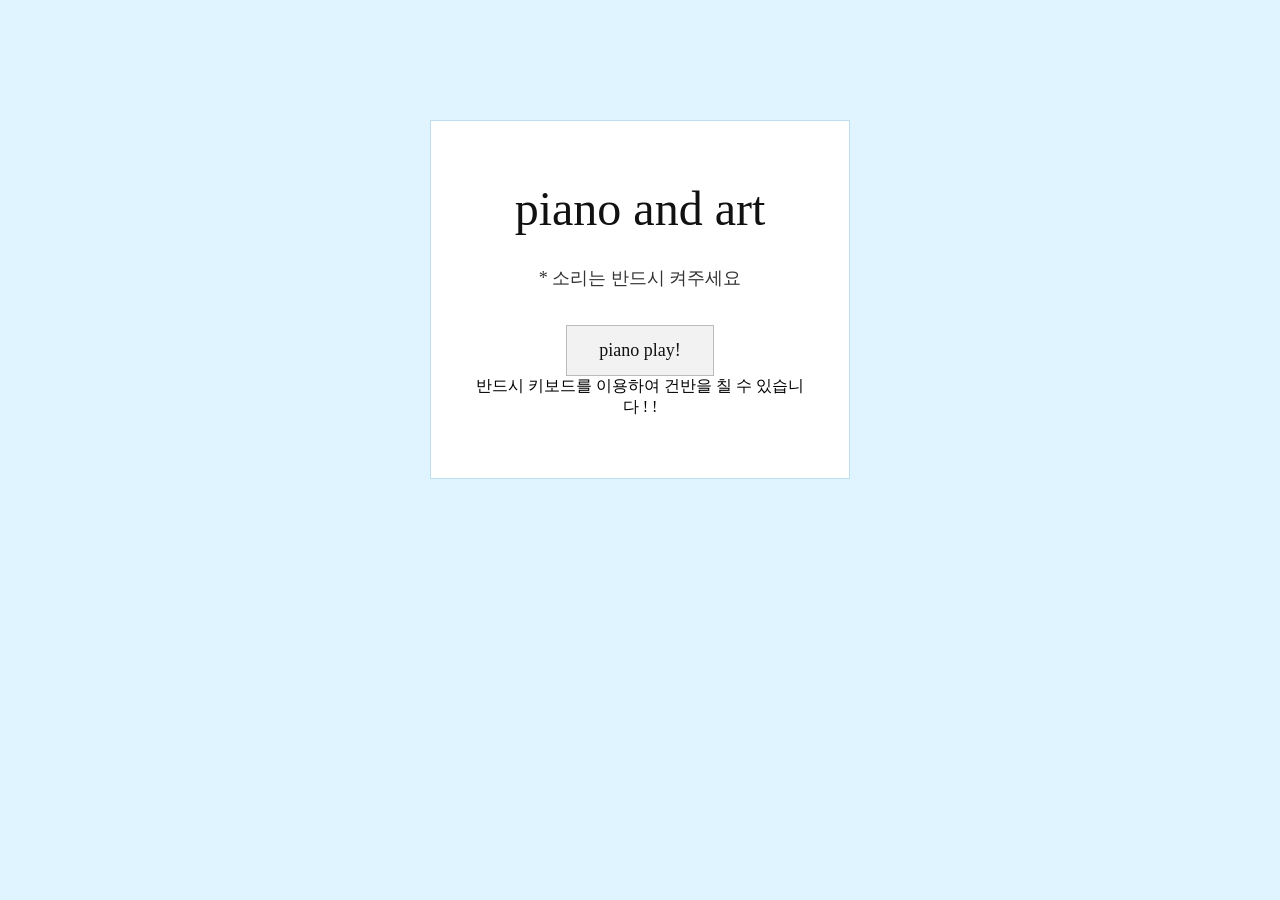
<file: index.html>
<!DOCTYPE html>
<html lang="ko">
<head>
  <meta charset="UTF-8">
  <meta name="viewport" content="width=device-width, initial-scale=1.0">
  <title>Piano and Art</title>
  <link rel="stylesheet" href="style.css">
</head>
<body>
  <main class="intro-page">
    <section class="intro-card">
      <h1>piano and art</h1>
      <p class="sound-notice">* 소리는 반드시 켜주세요</p>
      <a href="piano.html" class="play-button">piano play!</a>
      <p>반드시 키보드를 이용하여 건반을 칠 수 있습니다	&#33; 	&#33; </p>
    </section>
  </main>
</body>
</html>
</file>
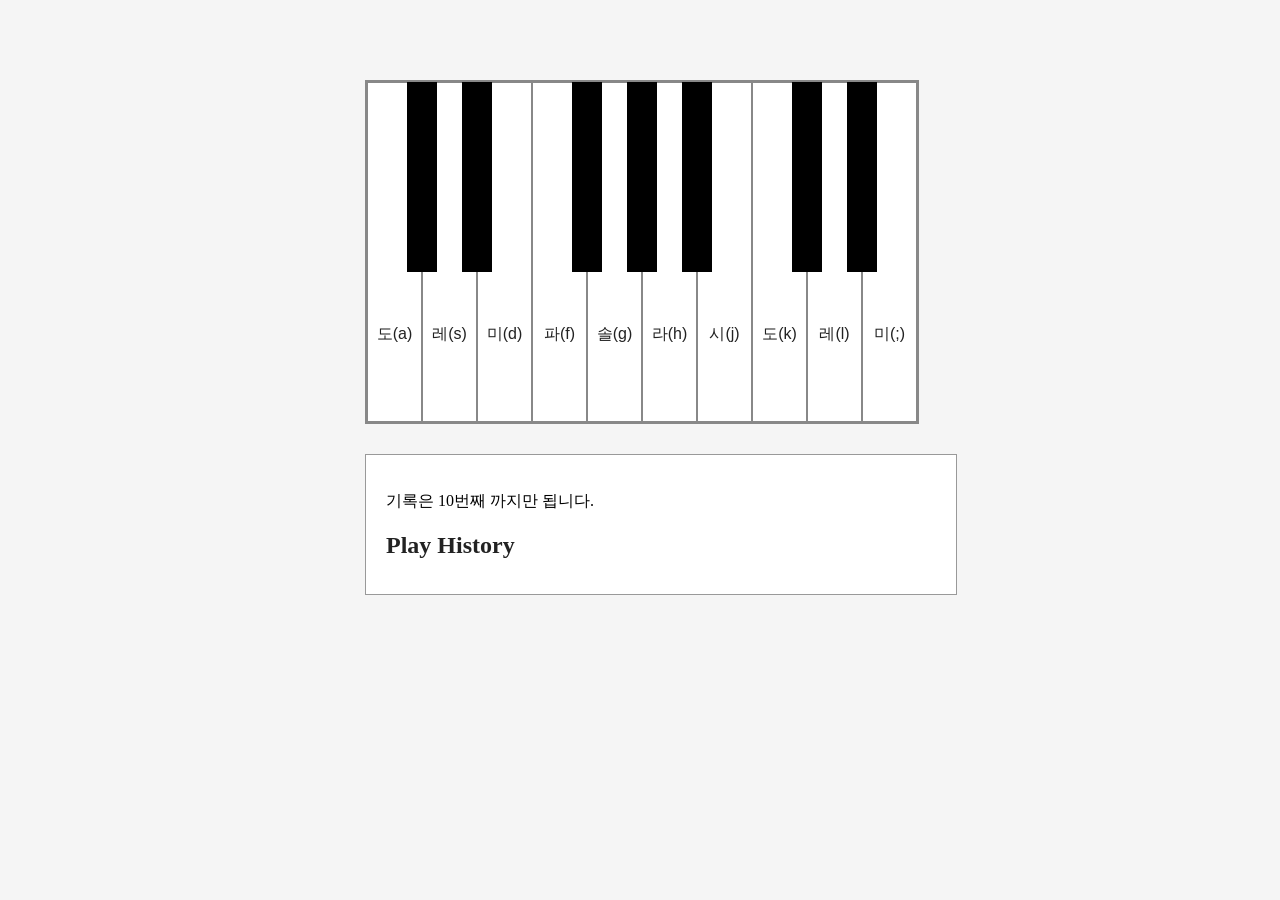
<file: piano.html>
<!DOCTYPE html>
<html lang="ko">
<head>
  <meta charset="UTF-8">
  <meta name="viewport" content="width=device-width, initial-scale=1.0">
  <title>Piano and Art - Piano</title>
  <link rel="stylesheet" href="style2.css">
  <script src="piano.js"></script>
</head>
<body class="piano-page-body">
  <main class="piano-page">
    <section class="piano-wrapper">
      <div class="piano">

        <button class="white-key" id="do">도(a)</button>
        <button class="black-key black-1" id="do-sharp" aria-label="도 샵"></button>

        <button class="white-key" id="re">레(s)</button>
        <button class="black-key black-2" id="re-sharp" aria-label="레 샵"></button>

        <button class="white-key" id="mi">미(d)</button>

        <button class="white-key" id="fa">파(f)</button>
        <button class="black-key black-3" id="fa-sharp" aria-label="파 샵"></button>

        <button class="white-key" id="sol">솔(g)</button>
        <button class="black-key black-4" id="sol-sharp" aria-label="솔 샵"></button>

        <button class="white-key" id="la">라(h)</button>
        <button class="black-key black-5" id="la-sharp" aria-label="라 샵"></button>

        <button class="white-key" id="si">시(j)</button>

        <button class="white-key" id="high-do">도(k)</button>
        <button class="black-key black-6" id="high-do-sharp" aria-label="높은 도 샵"></button>

        <button class="white-key" id="high-re">레(l)</button>
        <button class="black-key black-7" id="high-re-sharp" aria-label="높은 레 샵"></button>

        <button class="white-key" id="high-mi">미(&#59;)</button>

      </div>
      <section class="note-history">
        <p>기록은 10번째 까지만 됩니다.</p>
        <h2>Play History</h2>
        <div id="history-list"></div>
      </section>
    </section>
  </main>
</body>
</html>
</file>
<file: style.css>
/*
 * Name: 이현동
 * Date: April 18, 2026
 * Section: IAB 6068
 *
 * This is the JS to implement the UI for my cryptogram generator, and
generate
 */
* {
  margin: 0;
  padding: 0;
  box-sizing: border-box;
}

body {
  font-family: "Times New Roman", serif;
  background-color: #dff4ff;
  text-align: center;
}

.intro-page {
  width: 100%;
  padding-top: 120px;
  padding-bottom: 120px;
}

.intro-card {
  width: 420px;
  margin: 0 auto;
  padding: 60px 40px;
  background-color: #ffffff;
  border: 1px solid #bcdff1;
}

.intro-card h1 {
  font-size: 48px;
  font-weight: normal;
  margin-bottom: 30px;
  color: #111111;
}

.sound-notice {
  font-size: 18px;
  margin-bottom: 35px;
  color: #333333;
}

.play-button {
  display: inline-block;
  text-decoration: none;
  color: #111111;
  background-color: #f2f2f2;
  border: 1px solid #bbbbbb;
  padding: 14px 32px;
  font-size: 18px;
}

.play-button:hover {
  background-color: #dddddd;
}
</file>
<file: style2.css>
/*
 * Name: 이현동
 * Date: April 18, 2026
 * Section: IAB 6068
 *
 * This is the style2.css file for my piano and art website.
 * It is used to style the piano page with the piano keyboard layout.
 */

.piano-page-body {
  background-color: #f5f5f5;
  font-family: "Times New Roman", serif;
  text-align: center;
}

.piano-page {
  width: 100%;
  padding-top: 80px;
  padding-bottom: 80px;
}

.piano-wrapper {
  width: 550px;
  margin: 0 auto;
}

.piano {
  position: relative;
  width: 550px;
  height: 340px;
  background-color: #ffffff;
  border: 2px solid #888;
  overflow: hidden;
}

.white-key {
  width: 55px;
  height: 340px;
  border: 1px solid #888;
  background-color: #ffffff;
  color: #222;
  cursor: pointer;
  float: left;
  box-sizing: border-box;
  text-align: center;
  padding-top: 165px;
  font-size: 16px;
}

.black-key {
  position: absolute;
  width: 30px;
  height: 190px;
  background-color: #000000;
  border: none;
  z-index: 10;
  cursor: pointer;
}

.black-1 {
  left: 40px;
}

.black-2 {
  left: 95px;
}

.black-3 {
  left: 205px;
}

.black-4 {
  left: 260px;
}

.black-5 {
  left: 315px;
}

.black-6 {
  left: 425px;
}

.black-7 {
  left: 480px;
}

.white-key:hover {
  background-color: #f0f0f0;
}

.black-key:hover {
  background-color: #222;
}

html {
  height: 100%;
}

.piano-page-body {
  height: 100%;
  margin: 0;
  font-family: "Times New Roman", serif;
  text-align: center;
  background-color: #f5f5f5;
  background-repeat: no-repeat;
}
.note-history {
  width: 550px;
  margin: 30px auto 0 auto;
  background-color: #ffffff;
  border: 1px solid #999999;
  padding: 20px;
  text-align: left;
}

.note-history h2 {
  font-size: 24px;
  margin-bottom: 15px;
  color: #222222;
}

#history-list p {
  font-size: 16px;
  margin-bottom: 8px;
  color: #333333;
}
</file>
